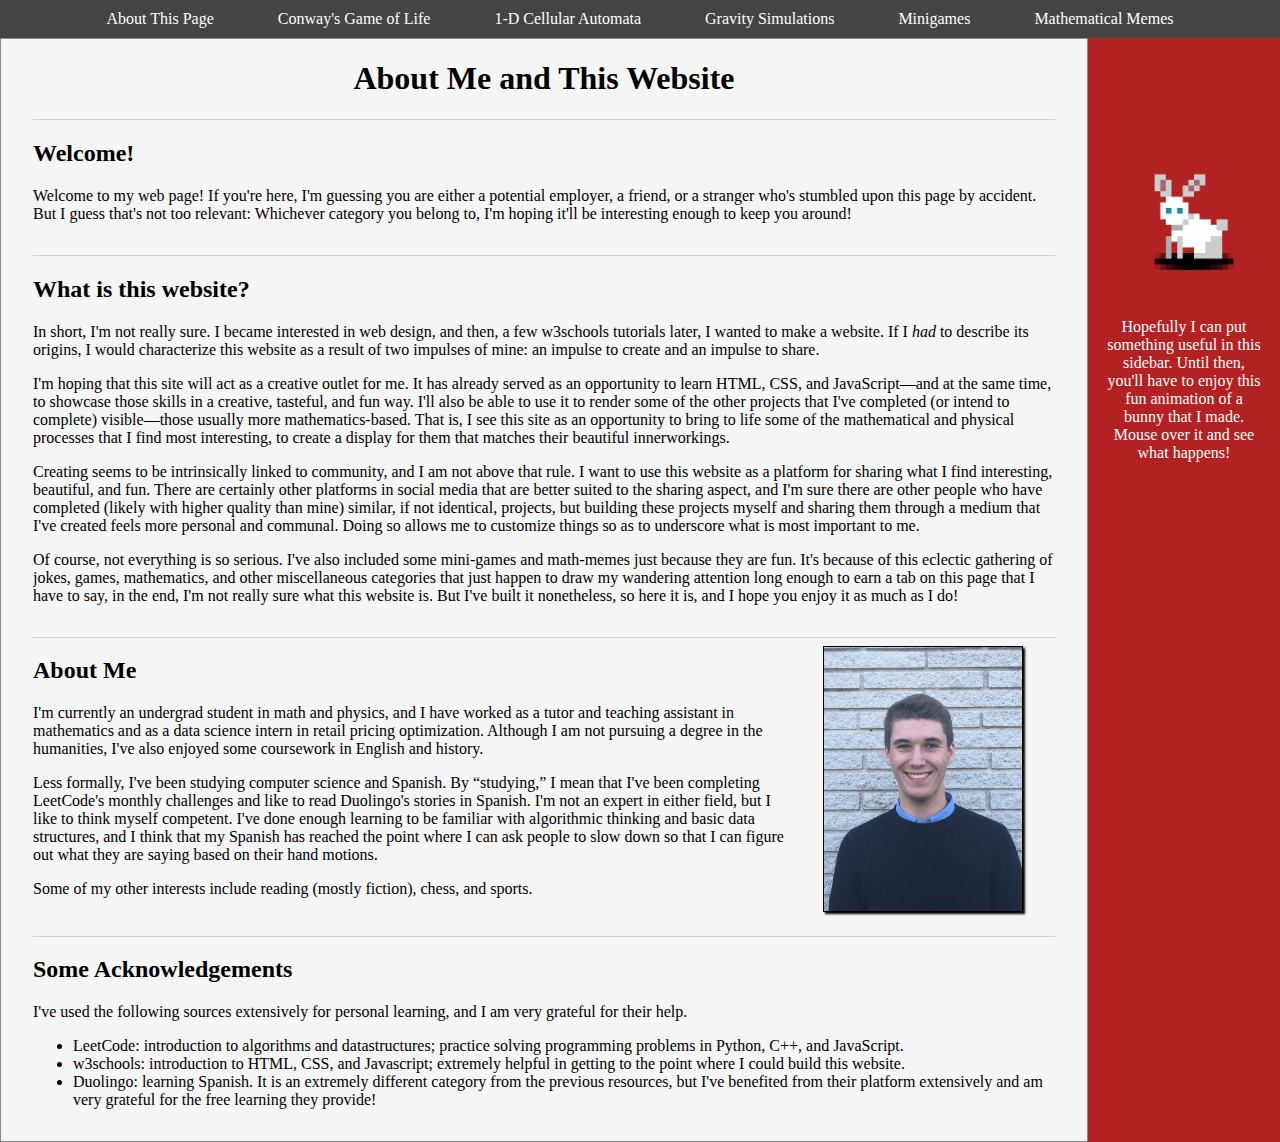
<file: index.html>
<!DOCTYPE html>
<html lang="en-us">

<head>
  <meta name="viewport" content="width=device-width, initial-scale=1.0">
  <link type="text/css" rel="stylesheet" href="style.css">
  <title>Nick's Web Page</title>
</head>

<body>
  <ul class="myHeader">
    <li><a href="index.html">About This Page</a></li>
    <li><a href="conway.html">Conway's Game of Life</a></li>
    <li><a href="cellular_automata.html">1-D Cellular Automata</a></li>
    <li><a href="nbodysim.html">Gravity Simulations</a></li>
    <li><a href="minigames.html">Minigames</a></li>
    <li><a href="memes.html">Mathematical Memes</a></li>
  </ul>
  <div>
    <div class="left">
      <h2 style="text-align:center;background-color:firebrick;
                 color:whitesmoke;padding:4px;margin:0">
        Quick Links
      </h2>
      <ul>
        <li><a href="#top">Top of Page</a></li>
        <li><a href="#welcome">Welcome!</a></li>
        <li><a href="#aboutsite">What is this Website?</a></li>
        <li><a href="#aboutme">About Me</a></li>
        <li><a href="#acknowledgements">Acknowledgements</a></li>
      </ul>
    </div>

    <div class="centerText">
      <h1 id="top" style="text-align:center">About Me and This Website</h1>
      <div id="welcome" class="section">
        <h2>Welcome!</h2>
        <p>
          Welcome to my web page! If you're here, I'm guessing you are
          either a potential employer, a friend, or a stranger who's stumbled
          upon this page by accident. But I guess that's not too relevant: Whichever
          category you belong to, I'm hoping it'll be interesting
          enough to keep you around!
        </p>
      </div>
      <div id="aboutsite" class="section">
        <h2>What is this website?</h2>
        <p>
          In short, I'm not really sure. I became interested in
          web design, and then, a few
          <a href="https://www.w3schools.com/" target="_blank">w3schools</a>
          tutorials later, I wanted to make a website.
          If I <i>had</i> to describe its origins, I would characterize this
          website as a result of two impulses of mine: an impulse to
          create and an impulse to share.
        </p>
        <p>
          I'm hoping that this site will act as a creative outlet for me. It
          has already served as an opportunity to learn HTML, CSS, and
          JavaScript&mdash;and at the same time, to showcase those skills
          in a creative, tasteful, and fun way. I'll also be able to use it
          to render some of the other projects that I've completed (or intend to
          complete) visible&mdash;those usually more mathematics-based.
          That is, I see this site as an opportunity to bring to life
          some of the mathematical and physical processes that I find most
          interesting, to create a display for them that matches
          their beautiful innerworkings.
        </p>
        <p>
          Creating seems to be intrinsically linked to community, and I am not
          above that rule. I want to
          use this website as a platform for sharing what I find
          interesting, beautiful, and fun. There are certainly other platforms
          in social media that are better suited to the sharing aspect, and
          I'm sure there are other people who have completed (likely with higher
          quality than mine) similar, if not identical, projects, but
          building these projects myself and sharing them through a medium
          that I've created feels more personal and communal. Doing so allows me
          to customize things so as to underscore what is most important to me.
        </p>
        <p>
          Of course, not everything is so serious.
          I've also included some mini-games and math-memes just because they
          are fun. It's because of this eclectic gathering of jokes, games,
          mathematics, and other miscellaneous categories that
          just happen to draw my wandering attention long enough to earn a
          tab on this page that I have to say, in the end, I'm not really sure
          what this website is. But I've built it nonetheless, so here it is,
          and I hope you enjoy it as much as I do!
        </p>
      </div>
      <div id="aboutme" class="section">
        <img src="self_portrait.jpg" alt="My Portrait"
             style="max-width:200px;width:20vw;margin:8px 32px;float:right;
                    box-shadow: 2px 2px 2px black;border: 1px solid black">
        <h2>About Me</h2>
        <p>
          I'm currently an undergrad student in math and physics, and I have worked
          as a tutor and teaching assistant in mathematics and as a data science
          intern in retail pricing optimization. Although I am not pursuing a
          degree in the humanities, I've also enjoyed some coursework in English
          and history.
        </p>
        <p>
          Less formally, I've been studying computer science and Spanish. By
          <q>studying,</q> I mean that I've been completing
          <a href=https://leetcode.com/>LeetCode's</a> monthly challenges and
          like to read <a href=https://www.duolingo.com/>Duolingo's</a>
          stories in Spanish. I'm not an expert in either field, but I like to
          think myself competent. I've done enough learning to be familiar with
          algorithmic thinking and basic data structures, and I think that my
          Spanish has reached the point where I can ask people to slow down
          so that I can figure out what they are saying based on their hand
          motions.
        </p>
        <p>
          Some of my other interests include reading (mostly fiction), chess,
          and sports.
        </p>
      </div>
      <div id="acknowledgements" class="section">
        <h2>Some Acknowledgements</h2>
        <p>
          I've used the following sources extensively for personal learning,
          and I am very grateful for their help.
        </p>
        <ul>
          <li><a href=https://leetcode.com/>LeetCode:</a> introduction to
            algorithms and datastructures; practice solving programming problems
            in Python, C++, and JavaScript.</li>
          <li><a href=https://w3schools.com/>w3schools:</a> introduction to
            HTML, CSS, and Javascript; extremely helpful in getting to the
            point where I could build this website.</li>
          <li><a href=https://duolingo.com/>Duolingo:</a> learning Spanish. It
            is an extremely different category from the previous resources,
            but I've benefited from their platform extensively and am very
            grateful for the free learning they provide!</li>
        </ul>
      </div>
    </div>

    <div class="right">
      <div>
        <img src="StationaryRabbit.png" alt="My Rabbit" style="max-width:20vh"
             onmouseover="this.src='Rabbit.gif';"
             onmouseout="this.src='StationaryRabbit.png';">
      </div>
      <div>
        <p>Hopefully I can put
        something useful in this sidebar.
        Until then, you'll have to enjoy this fun animation of a bunny
        that I made. Mouse over it and see what happens!
        </p>
      </div>
    </div>
  </div>
</body>

</html>
</file>
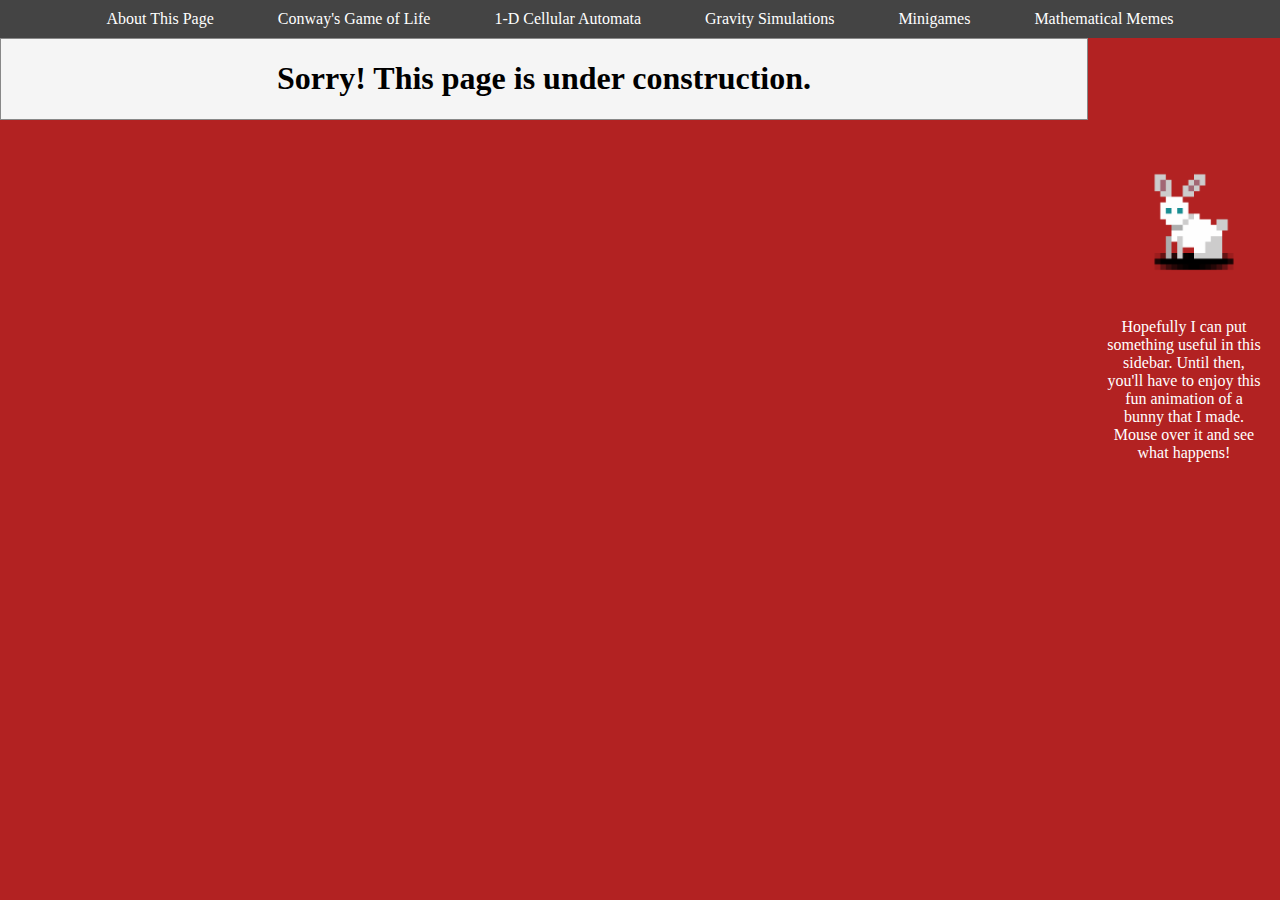
<file: cellular_automata.html>
<!DOCTYPE html>
<html lang="en-us">

<head>
  <meta name="viewport" content="width=device-width, initial-scale=1.0">
  <link type="text/css" rel="stylesheet" href="style.css">
  <title>Nick's Web Page</title>
</head>

<body>
  <ul class="myHeader">
    <li><a href="index.html">About This Page</a></li>
    <li><a href="conway.html">Conway's Game of Life</a></li>
    <li><a href="cellular_automata.html">1-D Cellular Automata</a></li>
    <li><a href="nbodysim.html">Gravity Simulations</a></li>
    <li><a href="minigames.html">Minigames</a></li>
    <li><a href="memes.html">Mathematical Memes</a></li>
  </ul>
  <div>
    <div class="left">
      <h2 style="text-align:center;background-color:firebrick;
                 color:whitesmoke;padding:4px;margin:0">
        Quick Links
      </h2>
      <ul>
        <li><a href="#top">Top of Page</a></li>
        <li><a href="#rules">Rules</a></li>
        <li><a href="#game">The Game of Life</a></li>
        <li><a href="#structures">Structures within the Game</a></li>
      </ul>
    </div>
    <div class="centerText">
      <h1 id="top" style="text-align:center">Sorry! This page is under construction.</h1>
    </div>
    <!-- <div class="centerText">
      <h1 id="top" style="text-align:center">1-D Cellular Automata</h1>
      <div id="rules" class="section">
        <h2>What are they?</h2>
        <p>

        </p>
      </div>
      <div id="game" class="section">
        <h2>The Game of Life</h2>
        <p>
          While paused, try setting up some interesting shapes by clicking
          to alter the cells. Some behave pretty strangely!
        </p>
        <button id="play" style="float:right;padding:8px 16px;margin:10px;clear:both;"
                onclick="playButton();">
          Play
        </button>
        <button id = "pause" style="float:right;padding:8px 16px;margin:10px;clear:both;"
                onclick="pauseButton();">
          Pause
        </button>
        <button style="float:right;clear:both;padding:8px 16px;margin:10px;"
                onclick="nextGrid();">
          Single Step Forward
        </button>
        <button style="float:right;padding:8px 16px;margin:10px;clear:both;"
                onclick="paintGridOnCanvas(generateRandomGrid(), canvas);">
          Randomize
        </button>
        <button style="float:right;padding:8px 16px;margin:10px;clear:both;"
                onclick="paintGridOnCanvas(generateEmptyGrid(), canvas);">
          Clear
        </button>
        <div style="float:right;clear:both;">
          <input id="numCells" type="number" value=40
                 style="float:right;clear:both;margin:0px 8px">
          </input>
          <label for="numCells">Number of Rows/Columns: </label>
        </div>
        <canvas id="canvas" height="400" width="400" style="background-color:firebrick;cursor:crosshair;"/>
      </div>
      <div id="structures" class="section">
        <h2>Structures within the Game</h2>
        <div>
          <p>
            The rules for Conway's game give rise to lots of interesting
            structures. I've included here a few of my favorites that I learned
            about from the <a href=http://pi.math.cornell.edu/~lipa/mec/lesson6.html>
              Cornell Math Explorer's Club.</a>
            Use the clicking feature to construct some of them and watch them go!
          </p>
        </div>
        <div class="section" style="border:0">
          <h4>Gliders</h4>
          <img alt="Image of a Glider" src="glider.png" style="width:10%;float:right;border:1px solid black;clear:both"/>
          <div style=width:85%>
            <p>
              If you construct the shape to the right, or some reflection/rotation
              of it, then you'll create a glider. It will waddle diagonally across
              the screen. Keep an eye out for it in random games too. They often
              pop up.
            </p>
          </div>
        </div>
        <div class="section" style="border:0">
          <h4>F-Pentominos</h4>
          <img alt="The F-pentomino" src="f_pentomino.png" style="width:10%;float:right;border:1px solid black;clear:both"/>
          <div style=width:85%>
            <p>
              This tetris block to the right looks simple but will actually evolve
              into a very robust colony! And it ends up spitting some gliders out
              in the process.
            </p>
          </div>
        </div>
        <div class="section" style="border:0">
          <h4>Boats</h4>
          <img alt="The Boat" src="boat.png" style="width:10%;float:right;border:1px solid black;clear:both"/>
          <div style=width:85%>
            <p>
              The boat is not particularly exciting. Indeed, it doesn't do anything.
              It's static. But that means it'll stay there until disturbed. It's
              like a lobster. Maybe it isn't the most interesting animal in the
              world but, barring sickness and predators, it will basically live
              forever!
            </p>
          </div>
        </div>
        <div class="section" style="border:0">
          <h4>The Pulsar</h4>
          <img alt="Pulsar" src="pulsar.png" style="width:10%;float:right;border:1px solid black;clear:both"/>
          <div style=width:85%>
            <p>
              The pulsar is a strange, cyclic pattern. Set up the weirdly tall
              diamond shown
              to the right (it needs to be seven blocks tall in total) and it will
              pulse until interrupted by something else.
            </p>
          </div>
        </div>
      </div>
    </div> -->
    <div class="right">
      <div>
        <img src="StationaryRabbit.png" alt="My Rabbit" style="max-width:20vh"
             onmouseover="this.src='Rabbit.gif';"
             onmouseout="this.src='StationaryRabbit.png';">
      </div>
      <div>
        <p>Hopefully I can put
        something useful in this sidebar.
        Until then, you'll have to enjoy this fun animation of a bunny
        that I made. Mouse over it and see what happens!
        </p>
      </div>
    </div>
  </div>
</body>
<script src="conway.js"></script>
</html>
</file>
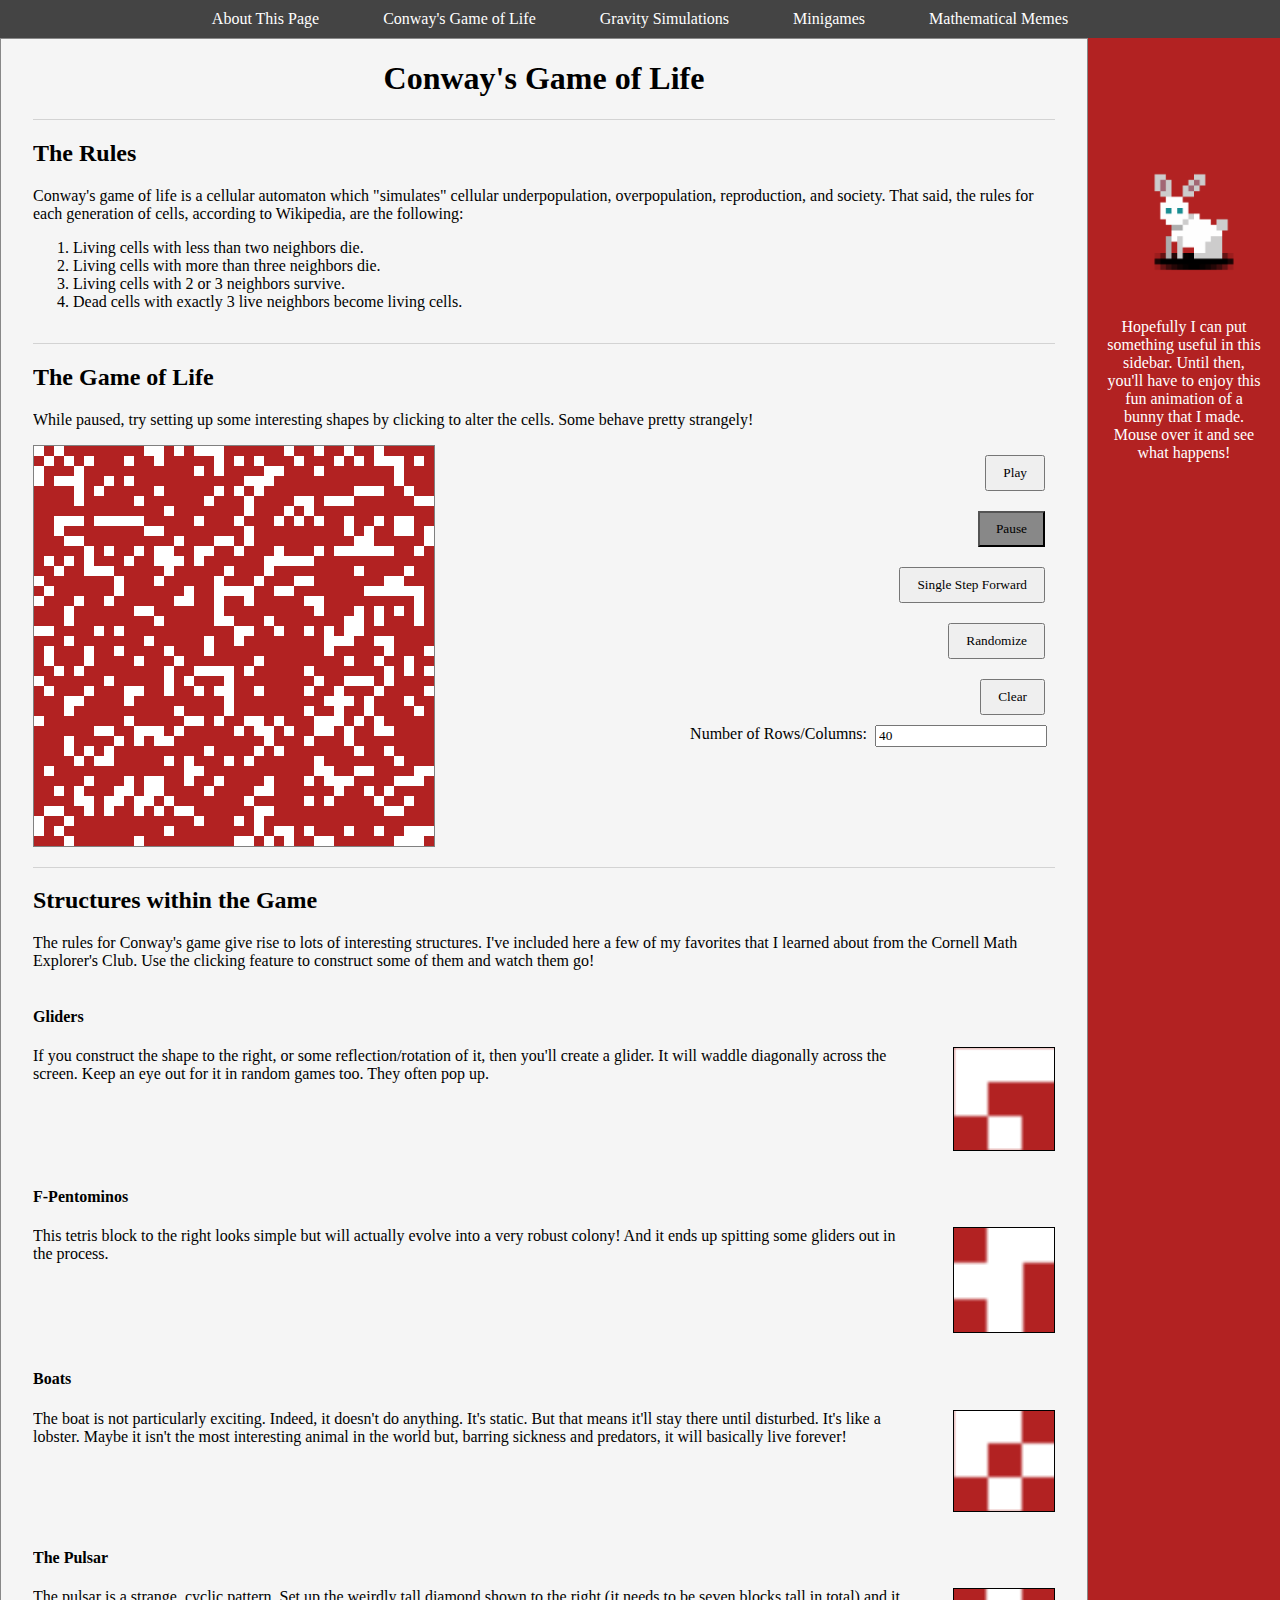
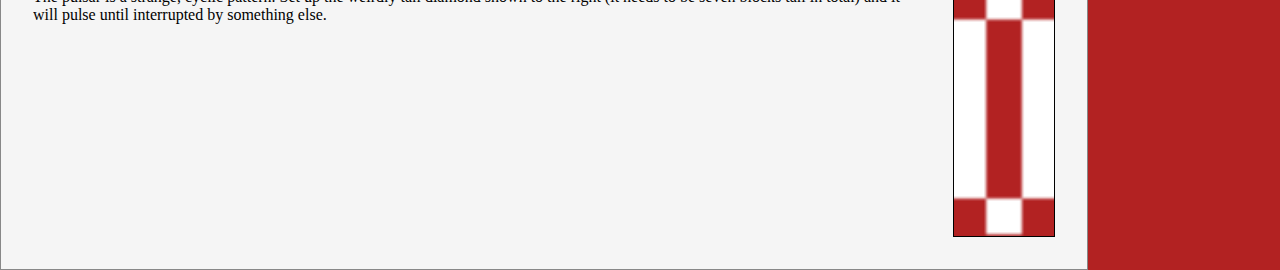
<file: conway.html>
<!DOCTYPE html>
<html lang="en-us">

<head>
  <meta name="viewport" content="width=device-width, initial-scale=1.0">
  <link type="text/css" rel="stylesheet" href="style.css">
  <title>Nick's Web Page</title>
</head>

<body>
  <ul class="myHeader">
    <li><a href="index.html">About This Page</a></li>
    <li><a href="conway.html">Conway's Game of Life</a></li>
    <li><a href="nbodysim.html">Gravity Simulations</a></li>
    <li><a href="minigames.html">Minigames</a></li>
    <li><a href="memes.html">Mathematical Memes</a></li>
  </ul>
  <div>
    <div class="left">
      <h2 style="text-align:center;background-color:firebrick;
                 color:whitesmoke;padding:4px;margin:0">
        Quick Links
      </h2>
      <ul>
        <li><a href="#top">Top of Page</a></li>
        <li><a href="#rules">Rules</a></li>
        <li><a href="#game">The Game of Life</a></li>
        <li><a href="#structures">Structures within the Game</a></li>
      </ul>
    </div>

    <div class="centerText">
      <h1 id="top" style="text-align:center">Conway's Game of Life</h1>
      <div id="rules" class="section">
        <h2>The Rules</h2>
        <p>
          Conway's game of life is a cellular automaton which "simulates"
          cellular underpopulation, overpopulation, reproduction, and society.
          That said, the rules for each generation of cells, according to
          <a href=https://en.wikipedia.org/wiki/Conway%27s_Game_of_Life>
          Wikipedia,
          </a>
          are the following:
          <ol>
            <li>Living cells with less than two neighbors die.</li>
            <li>Living cells with more than three neighbors die.</li>
            <li>Living cells with 2 or 3 neighbors survive.</li>
            <li>Dead cells with exactly 3 live neighbors become living cells.</li>
          </ol>
        </p>
      </div>
      <div id="game" class="section">
        <h2>The Game of Life</h2>
        <p>
          While paused, try setting up some interesting shapes by clicking
          to alter the cells. Some behave pretty strangely!
        </p>
        <button id="play" style="float:right;padding:8px 16px;margin:10px;clear:both;"
                onclick="playButton();">
          Play
        </button>
        <button id = "pause" style="float:right;padding:8px 16px;margin:10px;clear:both;"
                onclick="pauseButton();">
          Pause
        </button>
        <button style="float:right;clear:both;padding:8px 16px;margin:10px;"
                onclick="nextGrid();">
          Single Step Forward
        </button>
        <button style="float:right;padding:8px 16px;margin:10px;clear:both;"
                onclick="paintGridOnCanvas(generateRandomGrid(), canvas);">
          Randomize
        </button>
        <button style="float:right;padding:8px 16px;margin:10px;clear:both;"
                onclick="paintGridOnCanvas(generateEmptyGrid(), canvas);">
          Clear
        </button>
        <div style="float:right;clear:both;">
          <input id="numCells" type="number" value=40
                 style="float:right;clear:both;margin:0px 8px">
          </input>
          <label for="numCells">Number of Rows/Columns: </label>
        </div>
        <canvas id="canvas" height="400" width="400" style="background-color:firebrick;cursor:crosshair;"/>
      </div>
      <div id="structures" class="section">
        <h2>Structures within the Game</h2>
        <div>
          <p>
            The rules for Conway's game give rise to lots of interesting
            structures. I've included here a few of my favorites that I learned
            about from the <a href=http://pi.math.cornell.edu/~lipa/mec/lesson6.html>
              Cornell Math Explorer's Club.</a>
            Use the clicking feature to construct some of them and watch them go!
          </p>
        </div>
        <div class="section" style="border:0">
          <h4>Gliders</h4>
          <img alt="Image of a Glider" src="glider.png" style="width:10%;float:right;border:1px solid black;clear:both"/>
          <div style=width:85%>
            <p>
              If you construct the shape to the right, or some reflection/rotation
              of it, then you'll create a glider. It will waddle diagonally across
              the screen. Keep an eye out for it in random games too. They often
              pop up.
            </p>
          </div>
        </div>
        <div class="section" style="border:0">
          <h4>F-Pentominos</h4>
          <img alt="The F-pentomino" src="f_pentomino.png" style="width:10%;float:right;border:1px solid black;clear:both"/>
          <div style=width:85%>
            <p>
              This tetris block to the right looks simple but will actually evolve
              into a very robust colony! And it ends up spitting some gliders out
              in the process.
            </p>
          </div>
        </div>
        <div class="section" style="border:0">
          <h4>Boats</h4>
          <img alt="The Boat" src="boat.png" style="width:10%;float:right;border:1px solid black;clear:both"/>
          <div style=width:85%>
            <p>
              The boat is not particularly exciting. Indeed, it doesn't do anything.
              It's static. But that means it'll stay there until disturbed. It's
              like a lobster. Maybe it isn't the most interesting animal in the
              world but, barring sickness and predators, it will basically live
              forever!
            </p>
          </div>
        </div>
        <div class="section" style="border:0">
          <h4>The Pulsar</h4>
          <img alt="Pulsar" src="pulsar.png" style="width:10%;float:right;border:1px solid black;clear:both"/>
          <div style=width:85%>
            <p>
              The pulsar is a strange, cyclic pattern. Set up the weirdly tall
              diamond shown
              to the right (it needs to be seven blocks tall in total) and it will
              pulse until interrupted by something else.
            </p>
          </div>
        </div>
      </div>
    </div>

    <div class="right">
      <div>
        <img src="StationaryRabbit.png" alt="My Rabbit" style="max-width:20vh"
             onmouseover="this.src='Rabbit.gif';"
             onmouseout="this.src='StationaryRabbit.png';">
      </div>
      <div>
        <p>Hopefully I can put
        something useful in this sidebar.
        Until then, you'll have to enjoy this fun animation of a bunny
        that I made. Mouse over it and see what happens!
        </p>
      </div>
    </div>
  </div>
</body>
<script src="conway.js"></script>
</html>
</file>
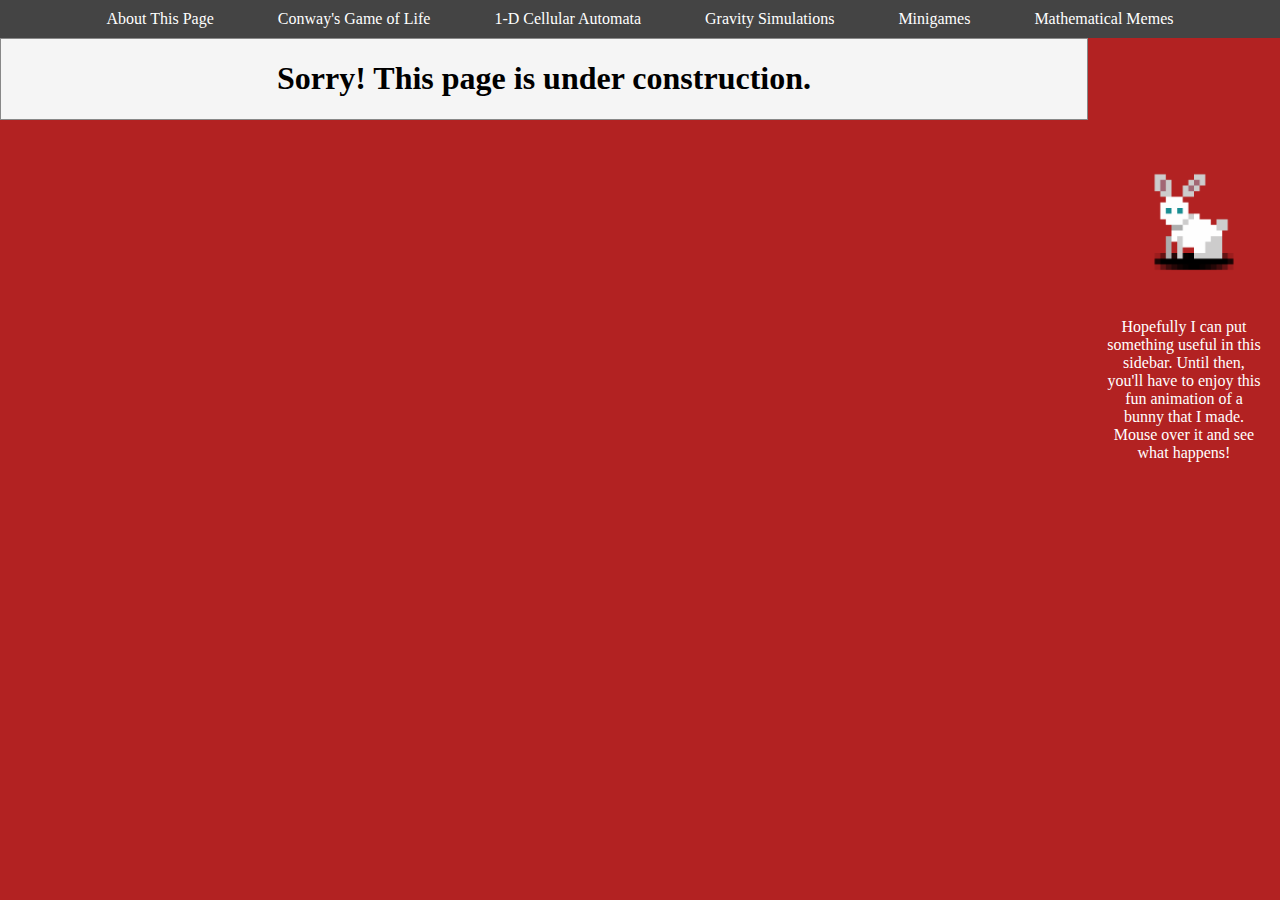
<file: memes.html>
<!DOCTYPE html>
<html lang="en-us">

<head>
  <meta name="viewport" content="width=device-width, initial-scale=1.0">
  <link type="text/css" rel="stylesheet" href="style.css">
  <title>Nick's Web Page</title>
</head>

<body>
  <ul class="myHeader">
    <li><a href="index.html">About This Page</a></li>
    <li><a href="conway.html">Conway's Game of Life</a></li>
    <li><a href="cellular_automata.html">1-D Cellular Automata</a></li>
    <li><a href="nbodysim.html">Gravity Simulations</a></li>
    <li><a href="minigames.html">Minigames</a></li>
    <li><a href="memes.html">Mathematical Memes</a></li>
  </ul>
  <div>
    <div class="left">
      <h2 style="text-align:center;background-color:firebrick;
                 color:whitesmoke;padding:4px;margin:0">
        Quick Links
      </h2>
      <ul>
        <li><a href="#top">Top of Page</a></li>
        <li><a href="#">Link 1</a></li>
        <li><a href="#">Link 2</a></li>
      </ul>
    </div>

    <div class="centerText">
      <h1 id="top" style="text-align:center">Sorry! This page is under construction.</h1>
    </div>

    <div class="right">
      <div>
        <img src="StationaryRabbit.png" alt="My Rabbit" style="max-width:20vh"
             onmouseover="this.src='Rabbit.gif';"
             onmouseout="this.src='StationaryRabbit.png';">
      </div>
      <div>
        <p>Hopefully I can put
        something useful in this sidebar.
        Until then, you'll have to enjoy this fun animation of a bunny
        that I made. Mouse over it and see what happens!
        </p>
      </div>
    </div>
  </div>
</body>
</html>
</file>
<file: style.css>
* {
  box-sizing: border-box;
  font-family: "Times New Roman", Times, serif;
}

body {
  text-align: left;
  background-color: firebrick;
  margin: 0;
}

.myHeader {
  text-align: center;
  list-style-type: none;
  width: 100%;
  top: 0;
  margin: 0;
  padding: 0px 0px;
  overflow: auto;
  background-color: #444444;
}

.myHeader ul {
  padding: 0px;
}

.myHeader li {
  display:inline-block;
}
.myHeader li a {
  display: block;
  color: white;
  text-align: center;
  padding: 10px 30px;
  text-decoration: none;
}

.myHeader li a:hover {
  background-color: #666666;
}

.left {
  display: none;
  width: 20%;
  height: 95vh;
  float: left;
  overflow: auto;
  background-color: whitesmoke;
  border-top: 0;
  border-left: 0;
  border-right: 0px;
  border-bottom: 0;
  border-style: solid;
  border-color: #888888;
}

.left ul {
  margin: 0;
  padding: 0;
  text-align: center;
  overflow: auto;
}

.left li {
  border-top: 1px;
  border-bottom: 1px;
  border-left: 0px;
  border-right: 0px;
  border-style: solid;
  border-color: whitesmoke;

}

.left li a {
  text-decoration: none;
  color: black;
  width: 100%;
  display: inline-block;
  padding: 4px;
}
.left li a:link, a:visited {

}

.left li a:hover, a:active {
  background-color: firebrick;
}

.right {
  width: 15%;
  height: 95vh;
  right: 0px;
  padding: 80px 16px;
  text-align: center;
  float: left;
  overflow: auto;
  background-color: firebrick;
  color: white;
  border-top: 0;
  border-left: 0;
  border-right: 0;
  border-bottom: 0;
  border-style: solid;
  border-color: whitesmoke;
}

.centerText {
  width: 85%;
  float: left;
  overflow: auto;
  padding: 0px 32px;
  background-color: whitesmoke;
  border-top: 1px;
  border-left: 1px;
  border-right: 1px;
  border-bottom: 1px;
  border-style: solid;
  border-color: #888888;
}

.section {
  margin: 16px 0;
  overflow: auto;
  border-top: 1px;
  border-bottom: 0;
  border-left: 0;
  border-right: 0;
  border-style: solid;
  border-color: lightgrey;
}

.section a {
  text-decoration:none;
  color:black;
  background-color:inherit;
}

.section a:hover {
  background-color: powderblue;
}

@media only screen and (max-width:800px) {
  /* For mobile phones and small windows: */
  .centerText, .right {
    width:100%;
  }

}
</file>
